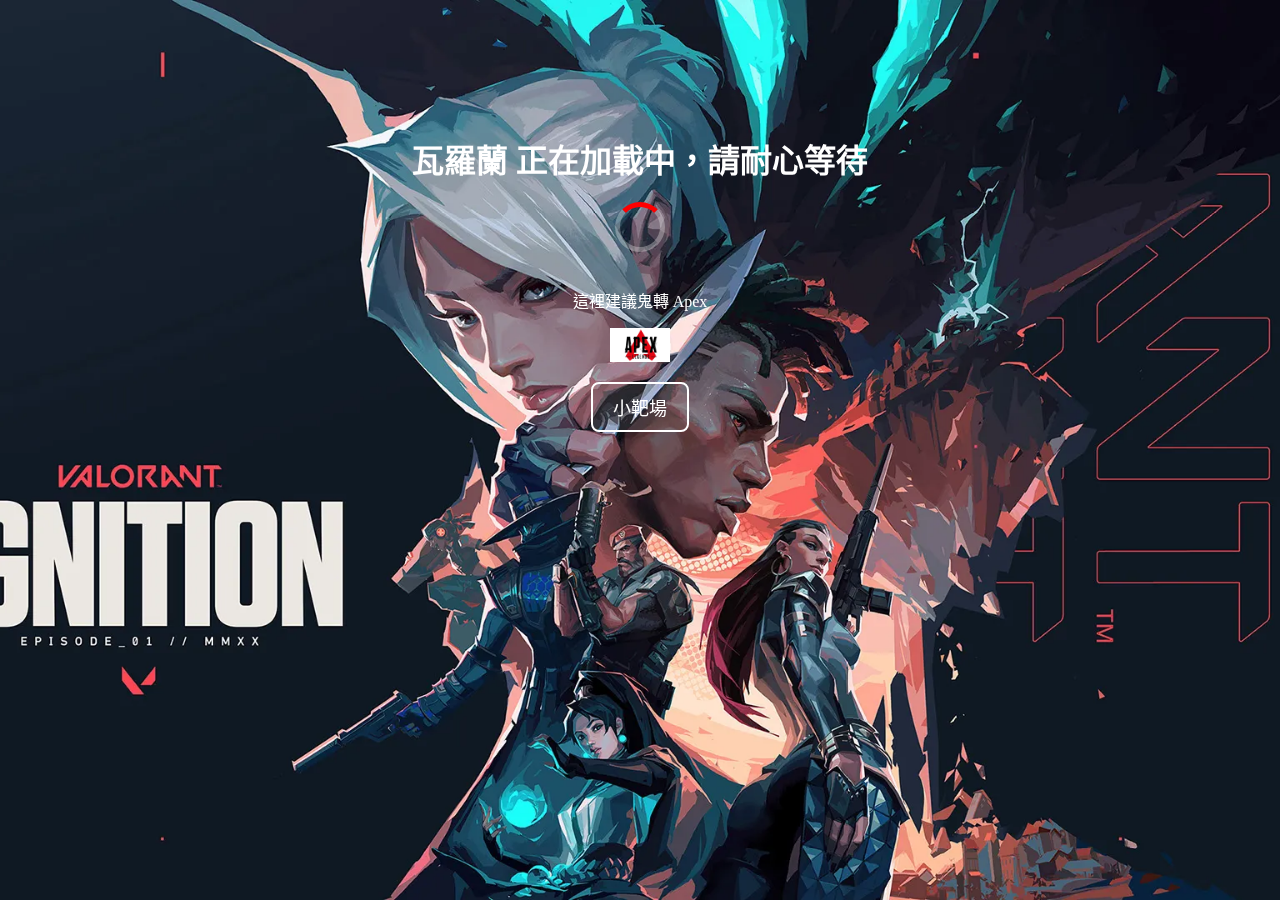
<file: index.html>
<!DOCTYPE html>
<html lang="zh-TW">
<head>
    <meta charset="UTF-8">
    <meta name="viewport" content="width=device-width, initial-scale=1.0">
    <title>瓦羅蘭正在加載中</title>
    <link rel="stylesheet" href="styles.css">
</head>
<body>

<!-- 背景 -->
<div class="background"></div>

<div class="container">
    <!-- 加載中文字 -->
    <h1 id="loading-text"><span class="highlight">瓦羅蘭</span> 正在加載中，請耐心等待</h1>

    <!-- 轉圈圈動畫 -->
    <div class="loading-spinner"></div>

    <!-- Apex 惡搞選項（小圖標） -->
    <div id="apex-container">
        <p id="apex-text">這裡建議鬼轉 Apex</p>
        <img id="apex-logo" src="apex-icon.png" alt="Apex Legends">
    </div>

    <!-- 小靶場按鈕 -->
    <button id="shooting-game-button">小靶場</button>
</div>

<script src="script.js"></script>

</body>
</html>
</file>
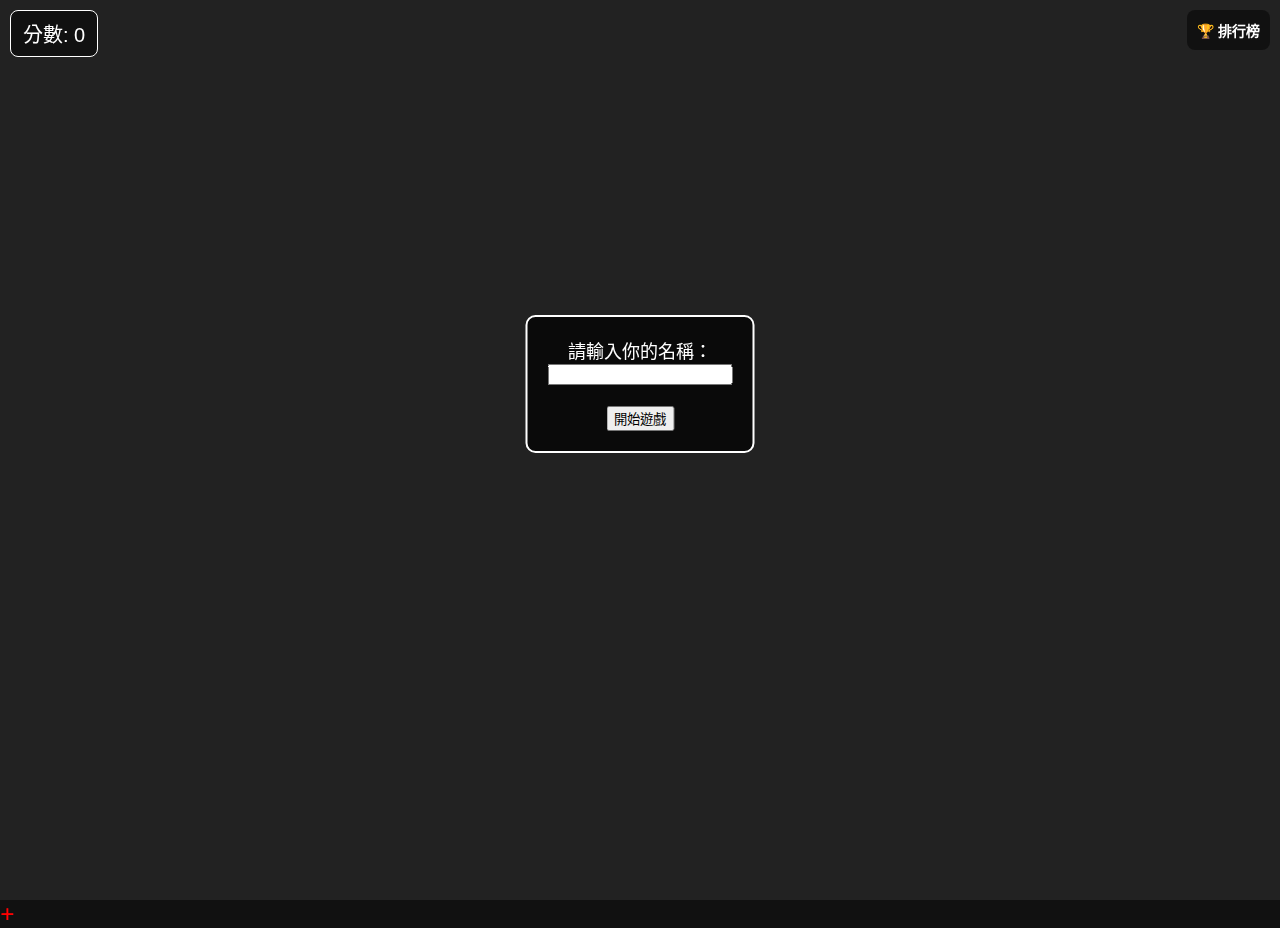
<file: shooting.html>
<!DOCTYPE html>
<html lang="zh-TW">
<head>
    <meta charset="UTF-8" />
    <meta name="viewport" content="width=device-width, initial-scale=1.0" />
    <title>瓦羅蘭 FPS 靶場</title>
    <style>
        html, body {
            margin: 0;
            padding: 0;
            overflow: hidden;
            background: #111;
            color: white;
            font-family: sans-serif;
        }
        canvas {
            display: block;
            background-color: #222;
        }
        #crosshair {
            position: absolute;
            color: red;
            font-size: 24px;
            pointer-events: none;
            user-select: none;
        }
        #start-msg, #name-input {
            position: absolute;
            top: 35%;
            left: 50%;
            transform: translateX(-50%);
            background: rgba(0,0,0,0.7);
            padding: 20px;
            border: 2px solid white;
            border-radius: 10px;
            font-size: 18px;
            text-align: center;
        }
        #score-board {
            position: absolute;
            top: 10px;
            left: 10px;
            font-size: 20px;
            background: rgba(0, 0, 0, 0.5);
            padding: 8px 12px;
            border-radius: 8px;
            border: 1px solid white;
        }
        #leaderboard {
            position: absolute;
            top: 10px;
            right: 10px;
            background: rgba(0, 0, 0, 0.5);
            padding: 10px;
            border-radius: 8px;
            font-size: 14px;
        }
    </style>
</head>
<body>
<canvas id="gameCanvas"></canvas>
<div id="crosshair">+</div>
<div id="name-input">
    請輸入你的名稱：<br>
    <input type="text" id="playerName" /><br><br>
    <button onclick="startGame()">開始遊戲</button>
</div>
<div id="start-msg" style="display:none">點擊畫面進入 FPS 模式<br>WASD 移動，滑鼠瞄準，點擊左鍵射擊</div>
<div id="score-board">分數: 0</div>
<div id="leaderboard"></div>

<script>
    const canvas = document.getElementById('gameCanvas');
    const ctx = canvas.getContext('2d');
    const crosshair = document.getElementById('crosshair');
    const startMsg = document.getElementById('start-msg');
    const scoreBoard = document.getElementById('score-board');
    const nameInput = document.getElementById('name-input');
    const leaderboard = document.getElementById('leaderboard');

    canvas.width = window.innerWidth;
    canvas.height = window.innerHeight;

    let player = { x: canvas.width / 2, y: canvas.height / 2, speed: 3 };
    let keys = {}, targets = [], score = 0;
    let playerName = '';
    let gameStarted = false;

    function startGame() {
        playerName = document.getElementById('playerName').value.trim() || '玩家';
        nameInput.style.display = 'none';
        startMsg.style.display = 'block';
        setTimeout(() => {
            startMsg.style.display = 'none';
            canvas.requestPointerLock();
            generateTargets();
            gameStarted = true;
            setTimeout(endGame, 15000); // 15秒後結束遊戲
        }, 1000);
    }

    function endGame() {
        alert(`${playerName} 的得分為：${score}`);
        const records = JSON.parse(localStorage.getItem('leaderboard') || '[]');
        records.push({ name: playerName, score });
        records.sort((a, b) => b.score - a.score);
        localStorage.setItem('leaderboard', JSON.stringify(records.slice(0, 5)));
        updateLeaderboard();
    }

    function updateLeaderboard() {
        const records = JSON.parse(localStorage.getItem('leaderboard') || '[]');
        leaderboard.innerHTML = '<b>🏆 排行榜</b><br>' +
            records.map(r => `${r.name}: ${r.score}`).join('<br>');
    }

    function generateTargets() {
        for (let i = 0; i < 10; i++) {
            targets.push({
                x: Math.random() * canvas.width,
                y: Math.random() * canvas.height,
                vx: Math.random() * 2 - 1,
                vy: Math.random() * 2 - 1,
                r: 20,
                hit: false
            });
        }
    }

    function update() {
        if (!gameStarted) return;
        if (document.pointerLockElement === canvas) {
            if (keys['w']) player.y -= player.speed;
            if (keys['s']) player.y += player.speed;
            if (keys['a']) player.x -= player.speed;
            if (keys['d']) player.x += player.speed;
        }
        targets.forEach(t => {
            t.x += t.vx * 2;
            t.y += t.vy * 2;
            if (t.x < 0 || t.x > canvas.width) t.vx *= -1;
            if (t.y < 0 || t.y > canvas.height) t.vy *= -1;
        });
        crosshair.style.left = player.x - 6 + 'px';
        crosshair.style.top = player.y - 12 + 'px';
    }

    function draw() {
        ctx.clearRect(0, 0, canvas.width, canvas.height);
        targets.forEach(t => {
            if (!t.hit) {
                ctx.beginPath();
                ctx.arc(t.x, t.y, t.r, 0, Math.PI * 2);
                ctx.fillStyle = 'red';
                ctx.fill();
            }
        });
    }

    function gameLoop() {
        update();
        draw();
        requestAnimationFrame(gameLoop);
    }

    document.addEventListener('keydown', e => keys[e.key.toLowerCase()] = true);
    document.addEventListener('keyup', e => keys[e.key.toLowerCase()] = false);

    document.addEventListener('click', () => {
        if (!gameStarted) return;
        const aimX = player.x;
        const aimY = player.y;
        targets.forEach(t => {
            const dx = t.x - aimX;
            const dy = t.y - aimY;
            const dist = Math.sqrt(dx * dx + dy * dy);
            if (dist < t.r + 5 && !t.hit) {
                t.hit = true;
                score++;
                scoreBoard.innerText = `分數: ${score}`;
            }
        });
    });

    document.addEventListener('mousemove', e => {
        if (document.pointerLockElement === canvas) {
            player.x += e.movementX;
            player.y += e.movementY;
            player.x = Math.max(0, Math.min(canvas.width, player.x));
            player.y = Math.max(0, Math.min(canvas.height, player.y));
        }
    });

    gameLoop();
    updateLeaderboard();
</script>
</body>
</html>
</file>
<file: styles.css>
/* 確保背景圖片可以正確載入 */
.background {
    position: fixed;
    top: 0;
    left: 0;
    width: 100%;
    height: 100%;
    background: url('valorant-background.png') no-repeat center center;
    background-size: cover;
    z-index: -1;
}

/* 主要容器 */
.container {
    text-align: center;
    margin-top: 15vh;
    color: white;
}

/* 轉圈圈動畫 */
.loading-spinner {
    border: 5px solid rgba(255, 255, 255, 0.3);
    border-top: 5px solid red;
    border-radius: 50%;
    width: 40px;
    height: 40px;
    animation: spin 1s linear infinite;
    margin: 10px auto;
}
@keyframes spin {
    0% { transform: rotate(0deg); }
    100% { transform: rotate(360deg); }
}

/* Apex 小圖標 */
#apex-container {
    display: flex;
    flex-direction: column;
    align-items: center;
    margin-top: 20px;
}

#apex-logo {
    width: 60px; /* 縮小 Apex 按鈕 */
    height: auto;
    cursor: pointer;
    transition: transform 0.2s;
}

#apex-logo:hover {
    transform: scale(1.2);
}

/* 小靶場按鈕 */
#shooting-game-button {
    margin-top: 20px;
    padding: 10px 20px;
    font-size: 18px;
    background-color: rgba(255, 255, 255, 0.1);
    border: 2px solid white;
    color: white;
    cursor: pointer;
    border-radius: 8px;
    transition: background-color 0.3s;
}

#shooting-game-button:hover {
    background-color: rgba(255, 255, 255, 0.3);
}
</file>
